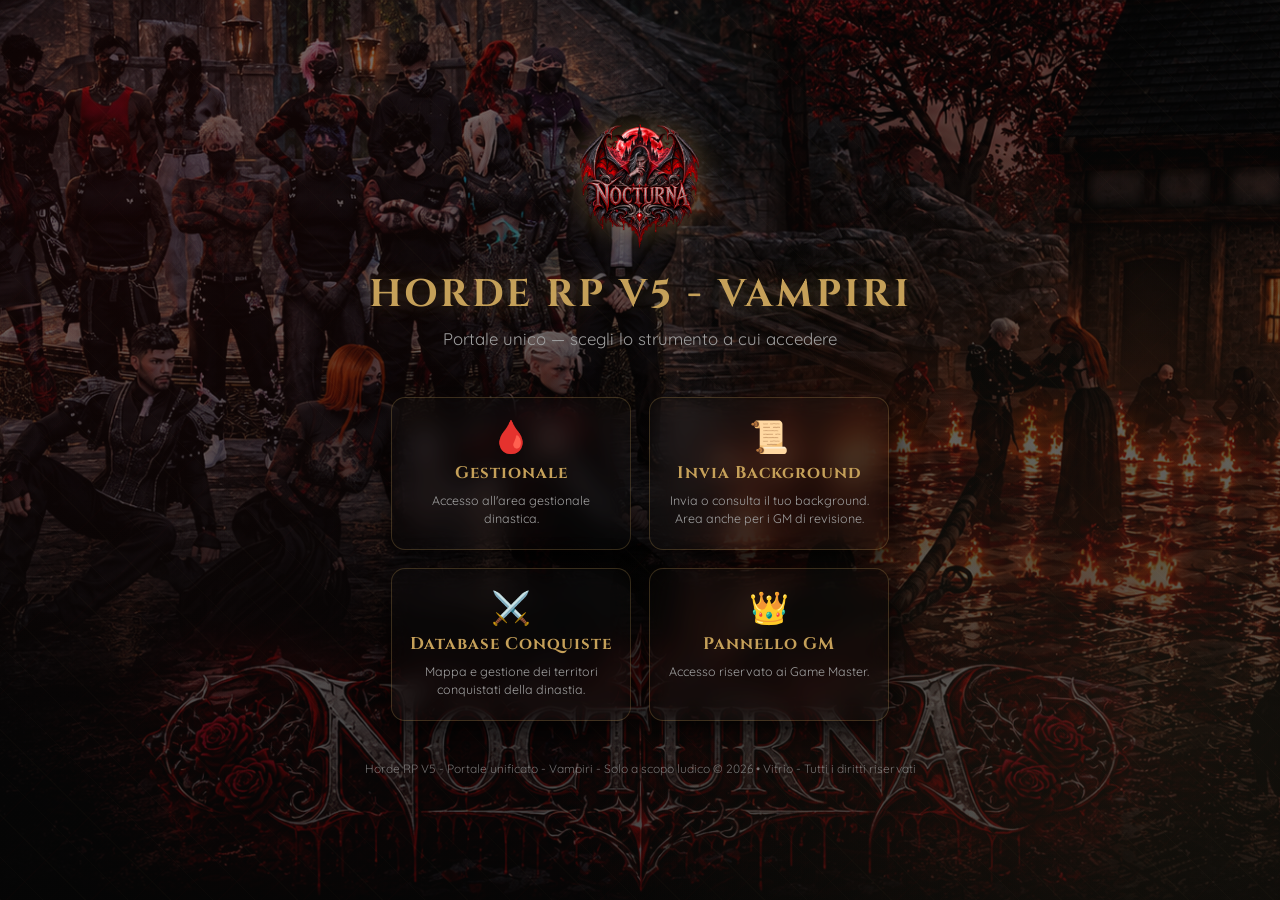
<file: index.html>
<!DOCTYPE html>
<html lang="it">
<head>
    <meta charset="UTF-8">
    <meta name="viewport" content="width=device-width, initial-scale=1.0">
    <title>Horde RP V5 - Vampiri | Portale Unificato</title>
    <link rel="shortcut icon" href="assets/logo.ico" type="image/x-icon">
    <link rel="preload" href="assets/banner.png" as="image">
    <link href="https://fonts.googleapis.com/css2?family=Cinzel:wght@400;600;700&family=Quicksand:wght@300;400;500;600;700&display=swap" rel="stylesheet">
    <style>
        :root {
            --blood-red: #8b0000;
            --blood-light: #af0000;
            --dark-void: #070707;
            --vampire-grey: #121212;
            --gold-accent: #c5a059;
            --gold-dim: #947a44;
            --text-light: #e0e0e0;
            --text-dim: #a0a0a0;
            --glass-bg: rgba(10, 8, 8, 0.28);
            --glass-border: rgba(197, 160, 89, 0.25);
            --shadow-premium: 0 8px 32px rgba(0, 0, 0, 0.9), 0 0 20px rgba(139, 0, 0, 0.05);
            --glow-gold: 0 0 20px rgba(197, 160, 89, 0.3);
            --transition-smooth: all 0.35s cubic-bezier(0.175, 0.885, 0.32, 1.275);
        }
        * { margin: 0; padding: 0; box-sizing: border-box; }
        html, body {
            max-width: 100%;
            overflow-x: hidden;
            min-height: 100vh;
        }
        body {
            background-color: var(--dark-void);
            color: var(--text-light);
            font-family: 'Quicksand', sans-serif;
            background-image:
                repeating-linear-gradient(45deg, rgba(197, 160, 89, 0.02) 0px, rgba(197, 160, 89, 0.02) 1px, transparent 1px, transparent 30px),
                repeating-linear-gradient(-45deg, rgba(139, 0, 0, 0.02) 0px, rgba(139, 0, 0, 0.02) 1px, transparent 1px, transparent 30px),
                radial-gradient(circle at 10% 20%, rgba(139, 0, 0, 0.1) 0%, transparent 45%),
                radial-gradient(circle at 90% 80%, rgba(197, 160, 89, 0.08) 0%, transparent 45%),
                linear-gradient(rgba(7, 7, 7, 0.55), rgba(7, 7, 7, 0.75)),
                url('assets/banner.png');
            background-size: cover;
            background-position: center;
            background-repeat: no-repeat;
            background-attachment: fixed;
            display: flex;
            flex-direction: column;
            align-items: center;
            justify-content: center;
            padding: 40px 20px;
        }
        .header {
            text-align: center;
            margin-bottom: 48px;
        }
        .header img {
            width: 120px;
            height: auto;
            margin-bottom: 16px;
            filter: drop-shadow(0 0 15px rgba(197, 160, 89, 0.4));
        }
        .header h1 {
            font-family: 'Cinzel', serif;
            font-size: 2.4rem;
            color: var(--gold-accent);
            letter-spacing: 3px;
            text-transform: uppercase;
            text-shadow: 0 0 20px rgba(197, 160, 89, 0.3);
            margin-bottom: 8px;
        }
        .header p {
            color: var(--text-dim);
            font-size: 1.05rem;
            max-width: 520px;
            margin: 0 auto;
        }
        .portal-grid {
            display: grid;
            grid-template-columns: repeat(2, minmax(0, 240px));
            gap: 18px;
            max-width: 520px;
            width: 100%;
            margin: 0 auto;
            justify-content: center;
        }
        .portal-card {
            background: var(--glass-bg);
            border: 1px solid var(--glass-border);
            border-radius: 14px;
            padding: 22px 16px;
            text-align: center;
            cursor: pointer;
            transition: var(--transition-smooth);
            box-shadow: var(--shadow-premium);
            text-decoration: none;
            color: inherit;
            display: flex;
            flex-direction: column;
            align-items: center;
            backdrop-filter: blur(12px);
            -webkit-backdrop-filter: blur(12px);
            min-height: 0;
        }
        .portal-card:hover {
            transform: translateY(-6px);
            border-color: var(--gold-accent);
            box-shadow: 0 12px 40px rgba(0,0,0,0.9), 0 0 30px rgba(197, 160, 89, 0.2);
        }
        .portal-card .icon {
            font-size: 2rem;
            margin-bottom: 10px;
            line-height: 1;
        }
        .portal-card h2 {
            font-family: 'Cinzel', serif;
            font-size: 1.05rem;
            color: var(--gold-accent);
            margin-bottom: 8px;
            letter-spacing: 1px;
        }
        .portal-card p {
            font-size: 0.78rem;
            color: var(--text-dim);
            line-height: 1.4;
        }
        .portal-card.gestionale:hover { border-color: #c5a059; }
        .portal-card.bg:hover { border-color: #8b0000; }
        .portal-card.conquiste:hover { border-color: #c5a059; }
        .portal-card.gm:hover { border-color: #af0000; }
        footer {
            margin-top: 40px;
            text-align: center;
            color: var(--text-dim);
            font-size: 0.75rem;
            opacity: 0.7;
        }
        /* Tablet */
        @media (max-width: 700px) {
            .header h1 { font-size: 1.7rem; }
            .header img { width: 90px; }
            .portal-grid {
                grid-template-columns: repeat(2, minmax(0, 1fr));
                max-width: 420px;
                gap: 14px;
            }
            .portal-card { padding: 18px 12px; }
            .portal-card .icon { font-size: 1.7rem; }
            .portal-card h2 { font-size: 0.95rem; }
            .portal-card p { font-size: 0.72rem; }
        }
        /* Telefono */
        @media (max-width: 420px) {
            body { padding: 24px 12px; }
            .header h1 { font-size: 1.35rem; letter-spacing: 1px; }
            .header p { font-size: 0.9rem; }
            .portal-grid {
                grid-template-columns: 1fr 1fr;
                max-width: 100%;
                gap: 10px;
            }
            .portal-card { padding: 14px 8px; border-radius: 12px; }
            .portal-card .icon { font-size: 1.5rem; margin-bottom: 6px; }
            .portal-card h2 { font-size: 0.82rem; margin-bottom: 4px; }
            .portal-card p { font-size: 0.65rem; line-height: 1.3; }
        }
    </style>
</head>
<body>
    <div class="header">
        <img src="assets/logo.png" alt="Logo Horde Vampiri">
        <h1>Horde RP V5 - Vampiri</h1>
        <p>Portale unico — scegli lo strumento a cui accedere</p>
    </div>

    <div class="portal-grid">
        <a href="gestionale/" class="portal-card gestionale">
            <div class="icon">🩸</div>
            <h2>Gestionale</h2>
            <p>Accesso all'area gestionale dinastica.</p>
        </a>
        <a href="bg/" class="portal-card bg">
            <div class="icon">📜</div>
            <h2>Invia Background</h2>
            <p>Invia o consulta il tuo background. Area anche per i GM di revisione.</p>
        </a>
        <a href="conquiste/" class="portal-card conquiste">
            <div class="icon">⚔️</div>
            <h2>Database Conquiste</h2>
            <p>Mappa e gestione dei territori conquistati della dinastia.</p>
        </a>
        <a href="gm/" class="portal-card gm">
            <div class="icon">👑</div>
            <h2>Pannello GM</h2>
            <p>Accesso riservato ai Game Master.</p>
        </a>
    </div>

    <footer>
       Horde RP V5 - Portale unificato - Vampiri - Solo a scopo ludico &copy; 2026 • Vitrio - Tutti i diritti riservati
    </footer>
</body>
</html>
</file>
